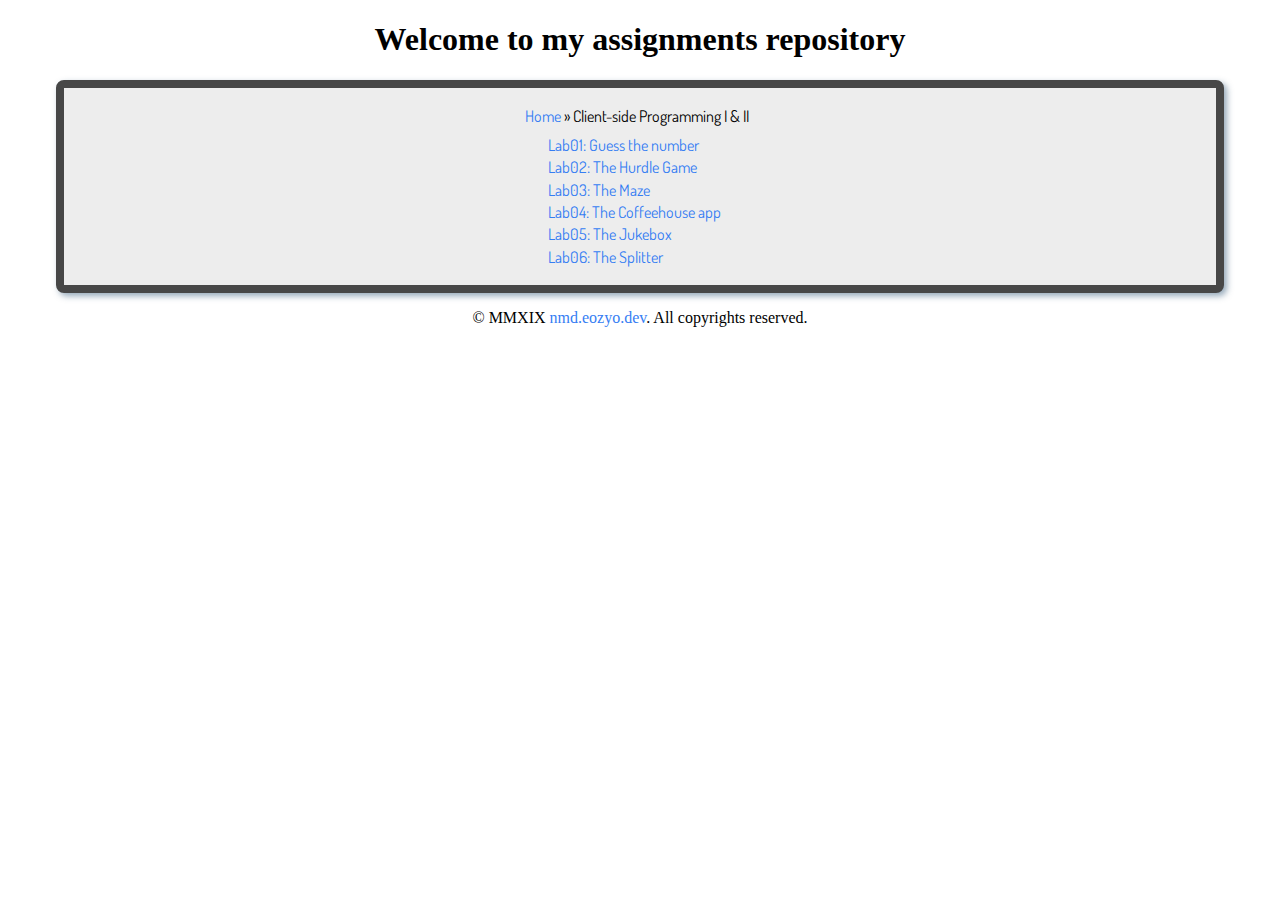
<file: index.html>
<!DOCTYPE html>
<html>
	<head>
		<meta charset="utf-8" />
		<meta name="author" content="orem18kz[@]student,ju,se" />
		<title>Client-side Programming</title>
		<link href="https://fonts.googleapis.com/css?family=Dosis:400,800%7CGentium+Basic:400,700%7CMuli:600" rel="stylesheet" />
		<link rel="stylesheet" href="css/style.css" />
		<!-- Global site tag (gtag.js) - Google Analytics -->
    		<script async src="https://www.googletagmanager.com/gtag/js?id=UA-135408125-1"></script>
    		<script>
        		window.dataLayer = window.dataLayer || [];
        		function gtag(){dataLayer.push(arguments);}
        		gtag('js', new Date());
          		gtag('config', 'UA-135408125-1');
    		</script>
	</head>
	<body>
		<header>
			<h1>Welcome to my assignments repository</h1>
		</header>
		<main id="sandbox">
			<p><a href="../">Home</a> » Client-side Programming I & II
			<ul id="tree">
				<li><a href="a01/">Lab01: Guess the number</a></li>
				<li><a href="a02/">Lab02: The Hurdle Game</a></li>
				<li><a href="a03/">Lab03: The Maze</a></li>
				<li><a href="a04/">Lab04: The Coffeehouse app</a></li>
				<li><a href="a05/">Lab05: The Jukebox</a></li>
				<li><a href="a06/">Lab06: The Splitter</a></li>
			</ul>
		</main>
		<footer>
			<p>© MMXIX <a href="https://nmd.eozyo.dev">nmd.eozyo.dev</a>. All copyrights reserved.</p>
			<!-- github -->
		</footer>
	</body>
</html>
</file>
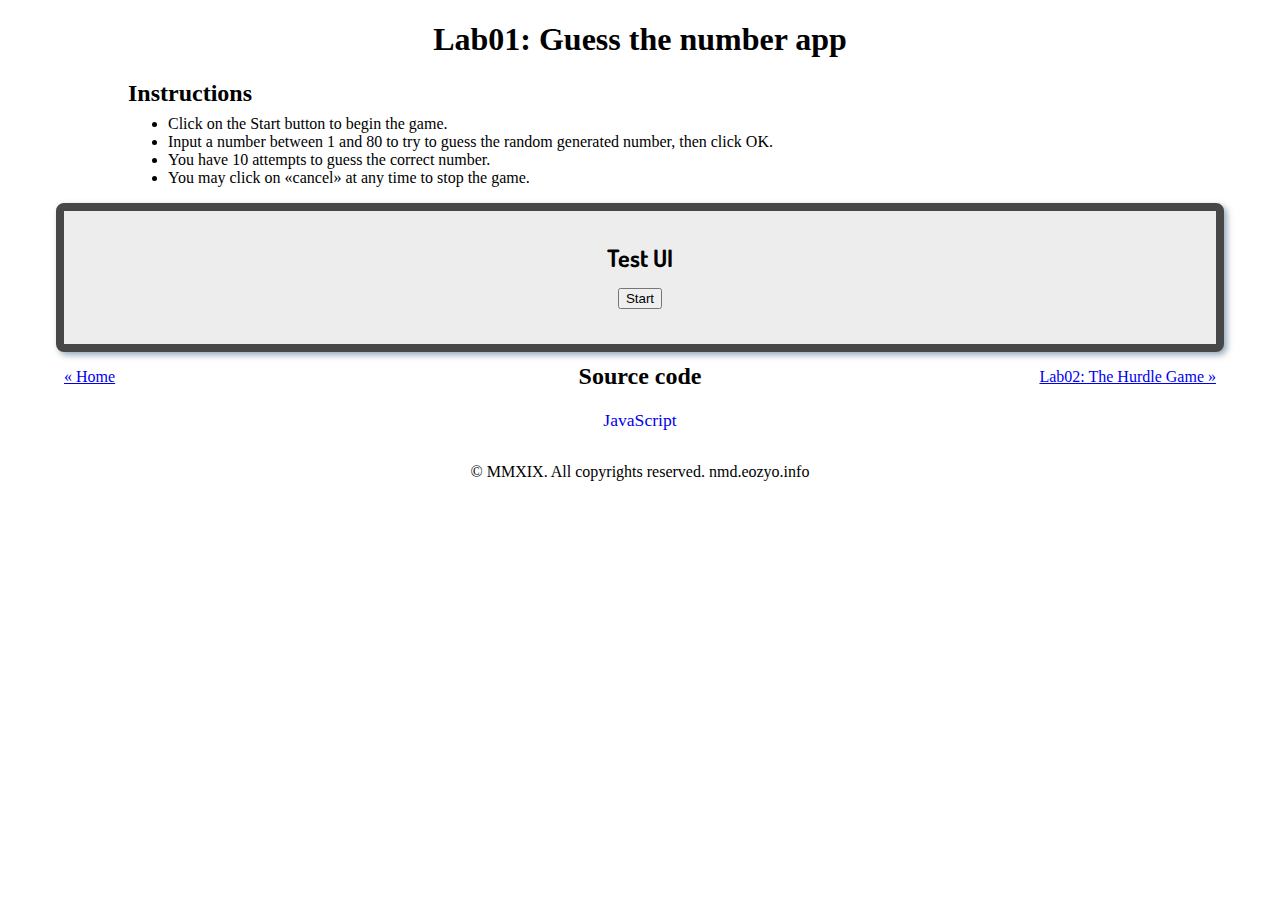
<file: a01/index.html>
<!DOCTYPE html>
<html lang="en-US">
	<head>
		<meta charset="utf-8" />
		<meta name="author" content="orem18kz[@]student,ju,se" />
		<title>Client-side Programming: Assignment 01.</title>
		<link href="https://fonts.googleapis.com/css?family=Dosis:400,800%7CGentium+Basic:400,700%7CMuli:600" rel="stylesheet" />
		<link href="../css/common-style.css" rel="stylesheet"/>
		<link href="css/style.css" rel="stylesheet" />
		<script src="https://ajax.googleapis.com/ajax/libs/jquery/3.3.1/jquery.min.js"></script>
		<script src="scripts/scripts.js"></script>
	</head>
	<body>
		<header>
			<h1>Lab01: Guess the number app</h1>
			<section>
				<h2>Instructions</h2>
				<ul>
					<li>Click on the Start button to begin the game.</li>
					<li>Input a number between 1 and 80 to try to guess the random generated number, then click OK.</li>
					<li>You have 10 attempts to guess the correct number.</li>
					<li>You may click on &laquo;cancel&raquo; at any time to stop the game.</li>
				</ul>
			</section>
		</header>
		<main id="playground">
			<h2>Test UI</h2>
			<button id="start">Start</button>
			<ul id="record"></ul>
			<div id="average">Average<span></span></div>
		</main>
		<div id="pagination">
			<p class="left"><a href="../">« Home</a></p>
			<p class="right"><a href="../a02/">Lab02: The Hurdle Game »</a></p>
		</div>
		<aside>
			<h2>Source code</h2>
			<p><a href="#js">JavaScript</a></p>
			<div id="sc-js" class="sourceCode">
				<iframe src="https://pastebin.com/embed_iframe/EQP6p0vV"></iframe>
			</div>
		</aside>
		<footer>
			<p>© MMXIX. All copyrights reserved. nmd.eozyo.info</p>
		</footer>
	</body>
</html>
</file>
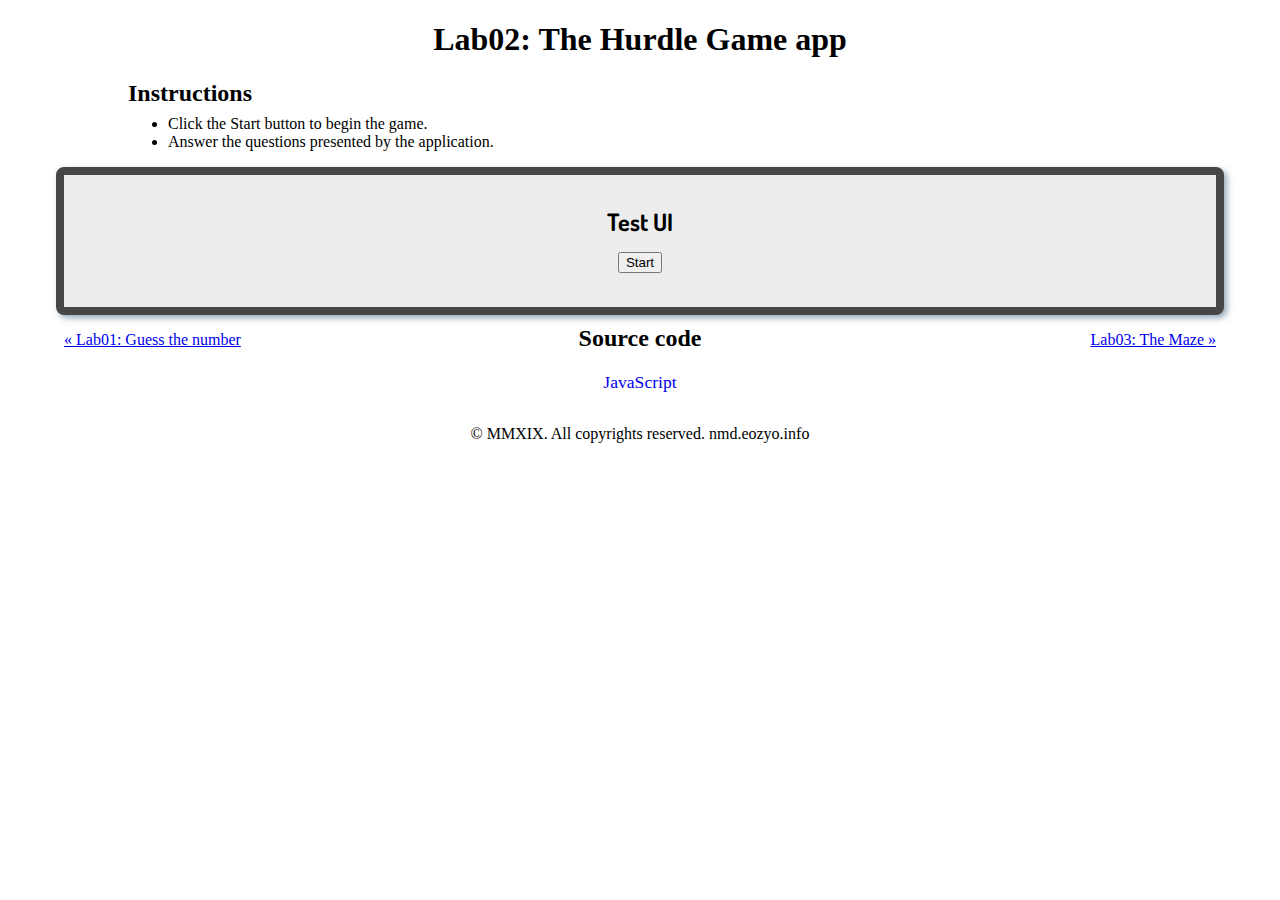
<file: a02/index.html>
<!DOCTYPE html>
<html>
	<head>
		<meta charset="utf-8" />
		<meta name="author" content="orem18kz[@]student,ju,se" />
		<title>Client-side Programming: Assignment 02.</title>
		<link href="https://fonts.googleapis.com/css?family=Dosis:400,800%7CGentium+Basic:400,700%7CMuli:600" rel="stylesheet" />
		<link href="../css/common-style.css" rel="stylesheet"/>
		<link href="css/style.css" rel="stylesheet" />
		<script src="https://ajax.googleapis.com/ajax/libs/jquery/3.3.1/jquery.min.js"></script>
		<script src="scripts/scripts.js"></script>
	</head>
	<body>
		<header>
			<h1>Lab02: The Hurdle Game app</h1>
			<section>
				<h2>Instructions</h2>
				<ul>
					<li>Click the Start button to begin the game.</li>
					<li>Answer the questions presented by the application.</li>
				</ul>
			</section>
		</header>
		<main id="playground">
			<h2>Test UI</h2>
			<button id="start">Start</button>
			<ul id="record"></ul>
			<div id="average"><span></span></div>
		</main>
		<div id="pagination">
			<p class="left"><a href="../a01/">« Lab01: Guess the number</a></p>
			<p class="right"><a href="../a03/">Lab03: The Maze »</a></p>
		</div>
		<aside>
			<h2>Source code</h2>
			<p><a href="#js">JavaScript</a></p>
			<div id="sc-js" class="sourceCode">
				<iframe src="https://pastebin.com/embed_iframe/qkUzLasE"></iframe>
			</div>
		</aside>
		<footer>
			<p>© MMXIX. All copyrights reserved. nmd.eozyo.info</p>
		</footer>
	</body>
</html>
</file>
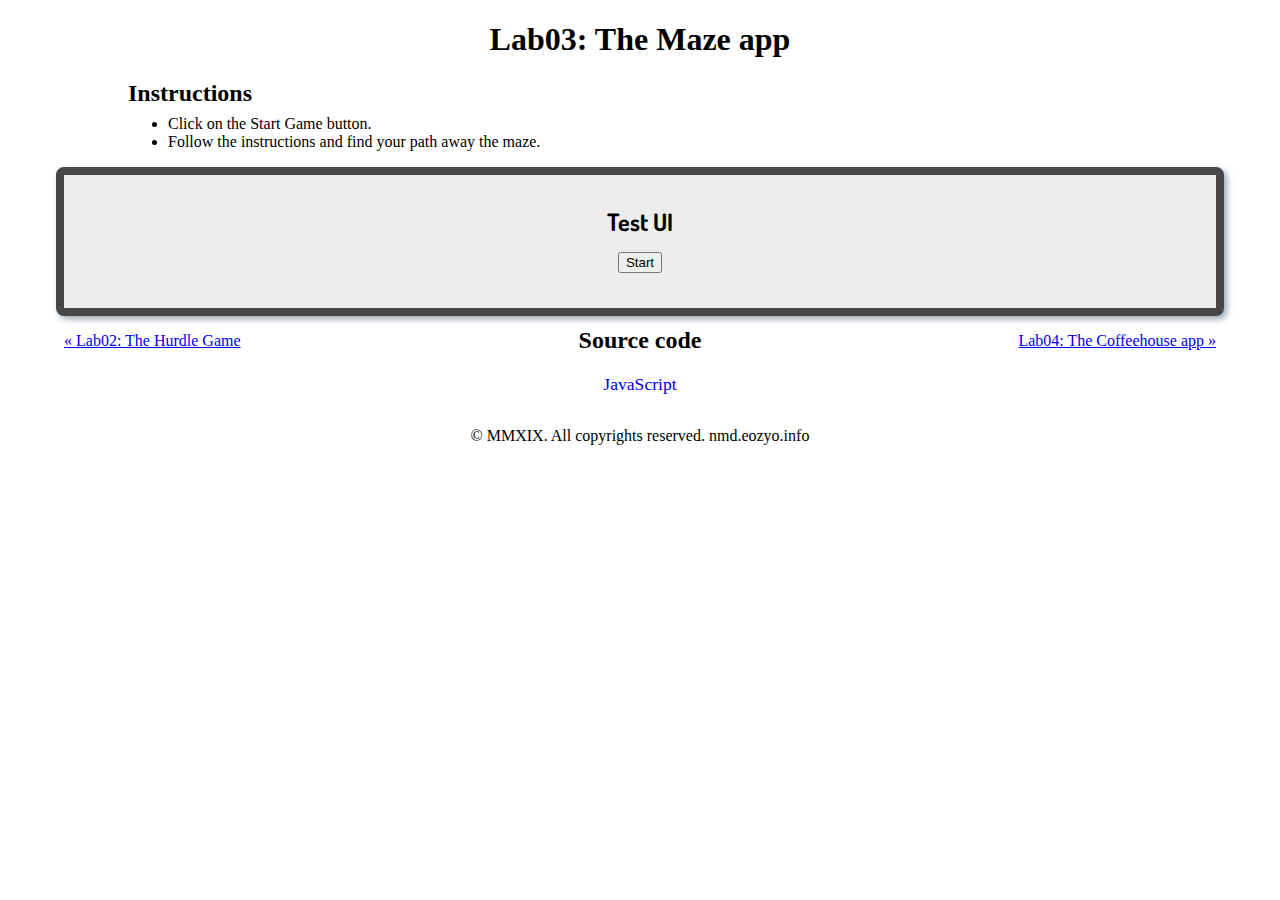
<file: a03/index.html>
<!DOCTYPE html>
<html>
	<head>
		<meta charset="utf-8" />
		<meta name="author" content="orem18kz[@]student,ju,se" />
		<title>Client-side Programming: Assignment 03.</title>
		<link href="https://fonts.googleapis.com/css?family=Dosis:400,800%7CGentium+Basic:400,700%7CMuli:600" rel="stylesheet" />
		<link href="../css/common-style.css" rel="stylesheet"/>
		<link href="css/style.css" rel="stylesheet" />
		<script src="https://ajax.googleapis.com/ajax/libs/jquery/3.3.1/jquery.min.js"></script>
		<script type="text/javascript" src="scripts/scripts.js"></script>
	</head>
	<body>
		<header>
			<h1>Lab03: The Maze app</h1>
			<section>
				<h2>Instructions</h2>
				<ul>
					<li>Click on the Start Game button.</li>
					<li>Follow the instructions and find your path away the maze.</li>
				</ul>
			</section>
		</header>
		<main id="playground">
			<h2>Test UI</h2>
			<button id="start">Start</button>
			<ul id="record"></ul>
		</main>
		<div id="pagination">
			<p class="left"><a href="../a02/">« Lab02: The Hurdle Game</a></p>
			<p class="right"><a href="../a04/">Lab04: The Coffeehouse app »</a></p>
		</div>
		<aside>
			<h2>Source code</h2>
			<p><a href="#js">JavaScript</a></p>
			<div id="sc-js" class="sourceCode">
				<iframe src="https://pastebin.com/embed_iframe/6ZFsedGa"></iframe>
			</div>
		</aside>
		<footer>
			<p>© MMXIX. All copyrights reserved. nmd.eozyo.info</p>
		</footer>
	</body>
</html>
</file>
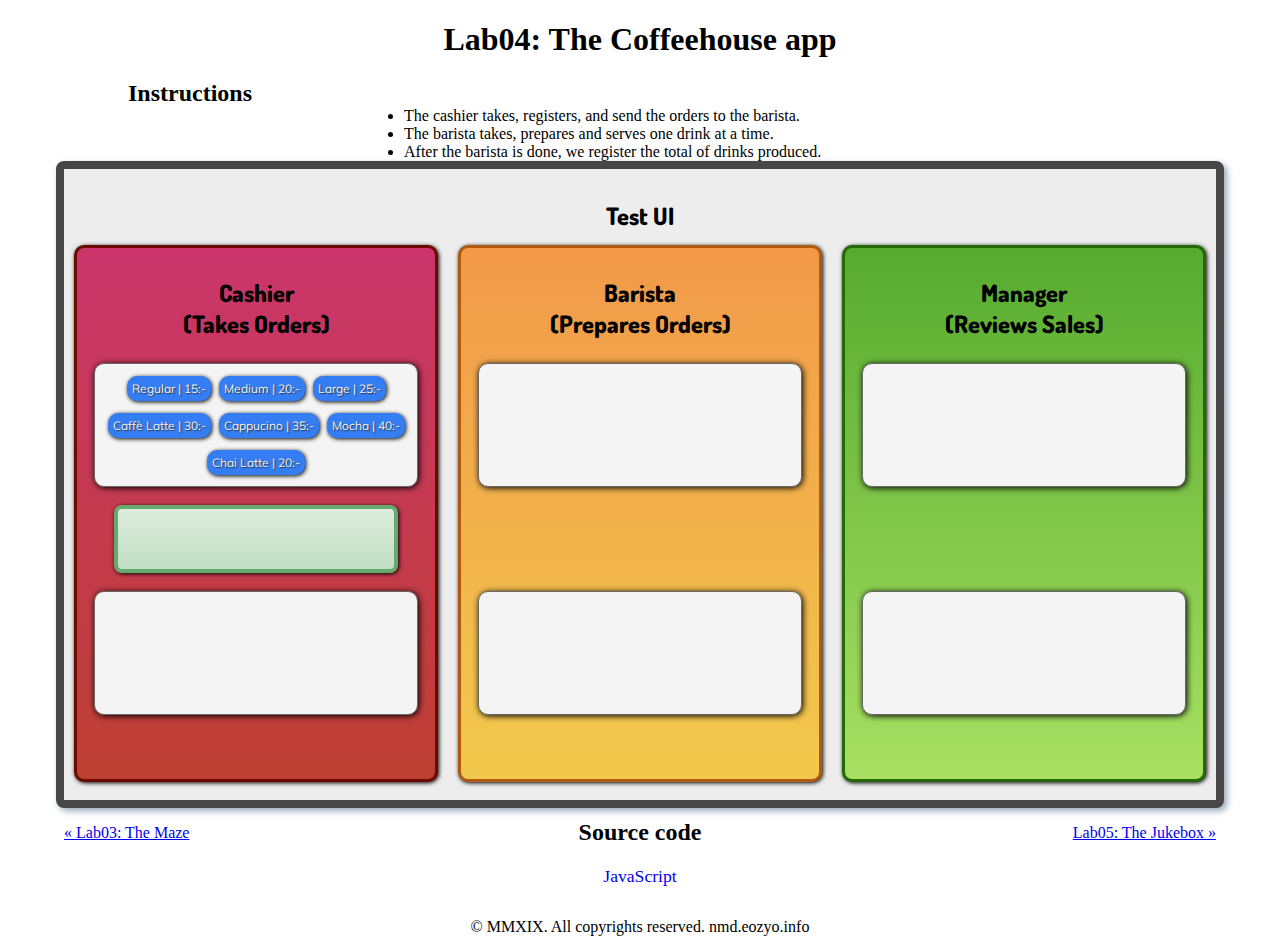
<file: a04/index.html>
<!DOCTYPE html>
<html lang="en-US">
	<head>
		<meta charset="utf-8" />
		<meta name="author" content="orem18kz[@]student,ju,se" />
		<title>Client-side Programming: Assignment 04.</title>
		<link href="https://fonts.googleapis.com/css?family=Dosis:400,800%7CGentium+Basic:400,700%7CMuli:600" rel="stylesheet" />
		<link href="../css/common-style.css" rel="stylesheet"/>
		<link href="style.css" rel="stylesheet" />
		<script src="https://ajax.googleapis.com/ajax/libs/jquery/3.3.1/jquery.min.js"></script>
		<script src="scripts.js"></script>
	</head>
	<body>
		<header>
			<h1>Lab04: The Coffeehouse app</h1>
			<section>
				<h2>Instructions</h2>
				<ul>
					<li>The cashier takes, registers, and send the orders to the barista.</li>
					<li>The barista takes, prepares and serves one drink at a time.</li>
					<li>After the barista is done, we register the total of drinks produced.</li>
				</ul>
			</section>
		</header>
		<main id="playground">
			<h2>Test UI</h2>
			<div id="sandbox">
				<section id="orders">
					<h3>Cashier<br />(takes orders)</h3>
					<ul></ul>
					<p></p>
					<ul></ul>
					<p><button disabled="disabled">Take Order</button></p>
				</section>
				<section id="wip">
					<h3>Barista<br/>(prepares orders)</h3>
					<ul></ul>
					<p></p>
					<ul></ul>
					<p><button disabled="disabled">Prepare beverage</button></p>
				</section>
				<section id="served">
					<h3>Manager<br/>(reviews sales)</h3>
					<ul>
						<li id="sales"></li>
					</ul>
					<p></p>
					<ul id="finished"></ul>
				</section>
			</div>
		</main>
		<div id="pagination">
			<p class="left"><a href="../a03/">« Lab03: The Maze</a></p>
			<p class="right"><a href="../a05/">Lab05: The Jukebox »</a></p>
		</div>
		<aside>
			<h2>Source code</h2>
			<p><a href="#js">JavaScript</a></p>
			<div id="sc-js" class="sourceCode">
				<iframe src="https://pastebin.com/embed_iframe/tBwquthb"></iframe>
			</div>
		</aside>
		<footer>
			<p>© MMXIX. All copyrights reserved. nmd.eozyo.info</p>
		</footer>
	</body>
</html>
</file>
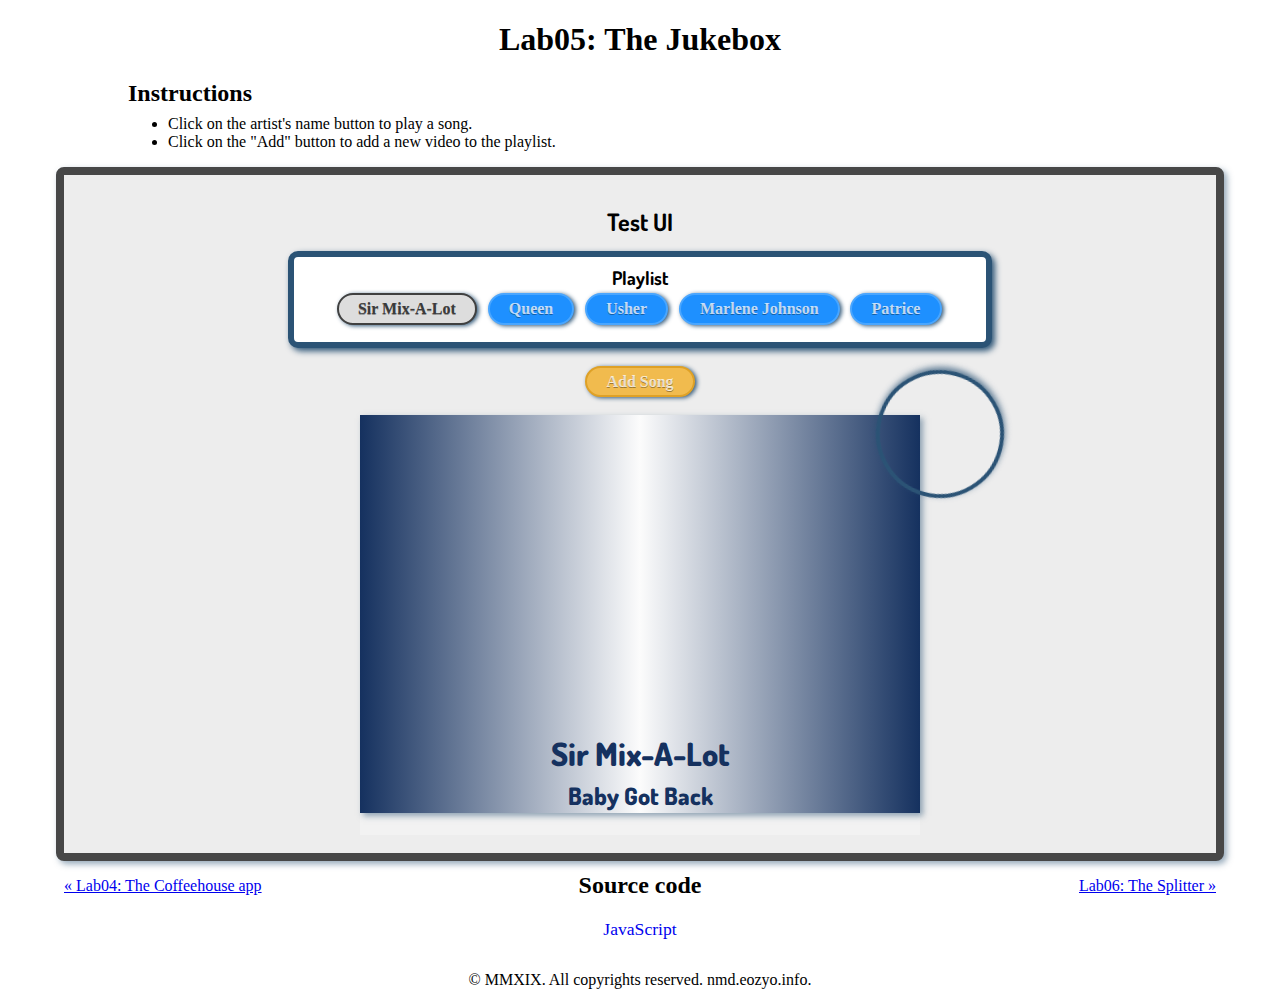
<file: a05/index.html>
<!DOCTYPE html>
<html lang="en-US">
	<head>
		<meta charset="utf-8" />
		<meta name="author" content="orem18kz[@]student,ju,se" />
		<title>Client-side Programming: Assignment 05.</title>
		<link href="https://fonts.googleapis.com/css?family=Dosis:400,800%7CGentium+Basic:400,700%7CMuli:600" rel="stylesheet" />
		<link href="../css/common-style.css" rel="stylesheet"/>
		<link href="style.css" rel="stylesheet" />
		<script src="https://ajax.googleapis.com/ajax/libs/jquery/3.3.1/jquery.min.js"></script>
		<script src="scripts.js"></script>
	</head>
	<body>
		<header>
			<h1>Lab05: The Jukebox</h1>
			<section>
				<h2>Instructions</h2>
				<ul>
					<li>Click on the artist's name button to play a song.</li>
					<li>Click on the "Add" button to add a new video to the playlist.</li>
				</ul>
			</section>
		</header>
		<main id="playground">
			<h2>Test UI</h2>
			<section id="controls"></section>
			<div id="wrapper">
				<div id="video"></div>
				<div id="performer"></div>
			</div>
		</main>
		<div id="pagination">
			<p class="left"><a href="../a04/">« Lab04: The Coffeehouse app</a></p>
			<p class="right"><a href="../a06/">Lab06: The Splitter »</a></p>
		</div>
		<aside>
			<h2>Source code</h2>
			<p><a href="#js">JavaScript</a></p>
			<div id="sc-js" class="sourceCode">
				<iframe src="https://pastebin.com/embed_iframe/8TZajGbR"></iframe>
			</div>
		</aside>
		<footer>
			<p>© MMXIX. All copyrights reserved. nmd.eozyo.info. </p>
		</footer>
	</body>
</html>
</file>
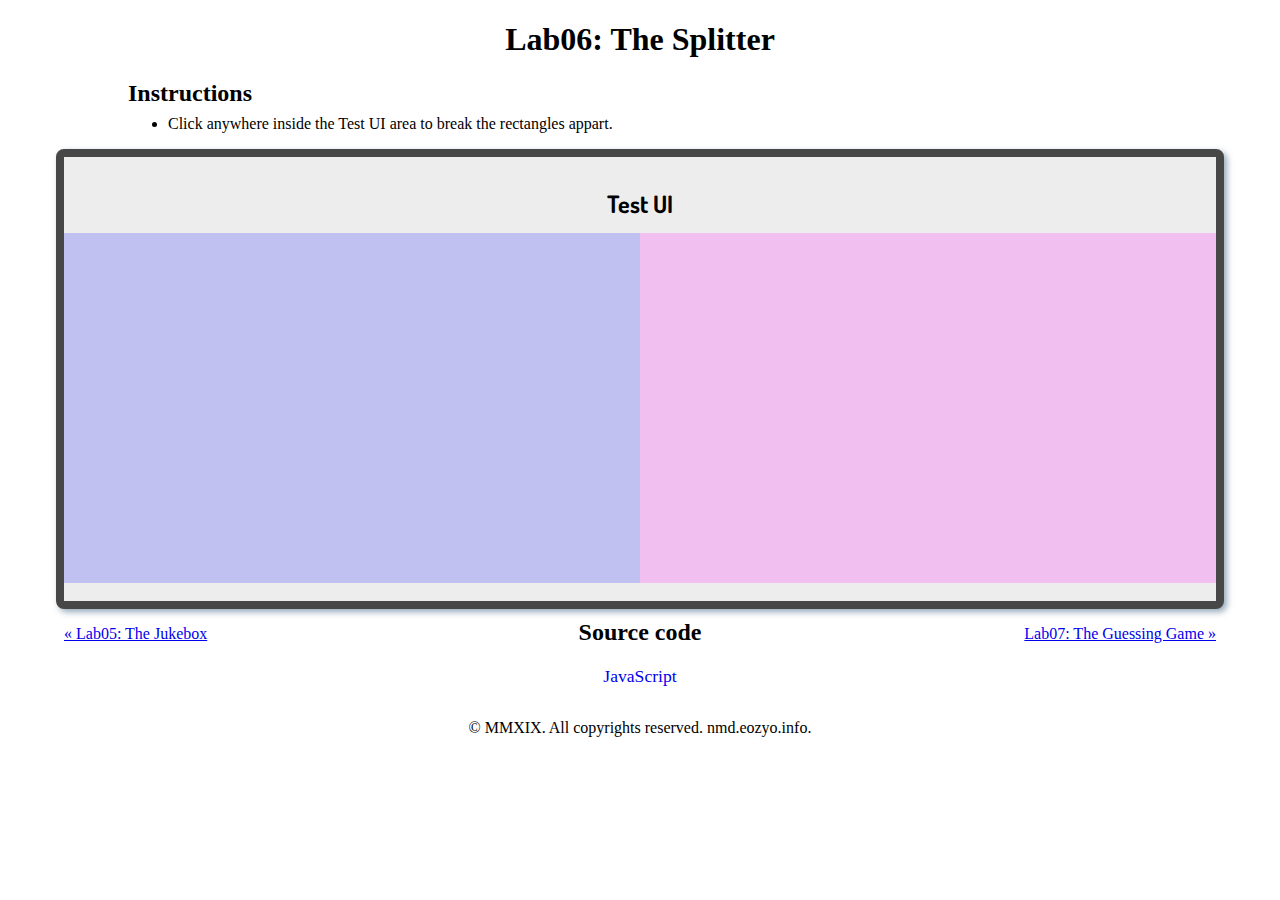
<file: a06/index.html>
<!DOCTYPE html>
<html lang="en-US">
	<head>
		<meta charset="utf-8" />
		<meta name="author" content="orem18kz[@]student,ju,se" />
		<title>Client-side Programming: Assignment 06.</title>
		<link href="https://fonts.googleapis.com/css?family=Dosis:400,800%7CGentium+Basic:400,700%7CMuli:600" rel="stylesheet" />
		<link href="../css/common-style.css" rel="stylesheet"/>
		<link href="css/style.css" rel="stylesheet" />
		<script src="scripts/omerxa.js"></script>
		<script src="https://ajax.googleapis.com/ajax/libs/jquery/3.3.1/jquery.min.js"></script>
		<script src="scripts/scripts.js"></script>
	</head>
	<body>
		<header>
			<h1>Lab06: The Splitter</h1>
			<section>
				<h2>Instructions</h2>
				<ul>
					<li>Click anywhere inside the Test UI area to break the rectangles appart.</li>
				</ul>
			</section>
		</header>
		<main id="playground">
			<h2>Test UI</h2>
			<div id="sandbox" class="h">
				<div class="v" style="background-color:rgb(192,192,241)"></div>
				<div class="v" style="background-color:rgb(241,192,241)"></div>
			</div>
		</main>
		<div id="pagination">
			<p class="left"><a href="../a05/">« Lab05: The Jukebox</a></p>
			<p class="right"><a href="../a07/">Lab07: The Guessing Game »</a></p>
		</div>
		<aside>
			<h2>Source code</h2>
			<p><a href="#js">JavaScript</a></p>
			<div id="sc-js" class="sourceCode">
				<iframe src="https://pastebin.com/embed_iframe/nxaCjKBk"></iframe>
			</div>
		</aside>
		<footer>
			<p>© MMXIX. All copyrights reserved. nmd.eozyo.info. </p>
		</footer>
		<script src="scripts/omerxa.js"></script>
	</body>
</html>
</file>
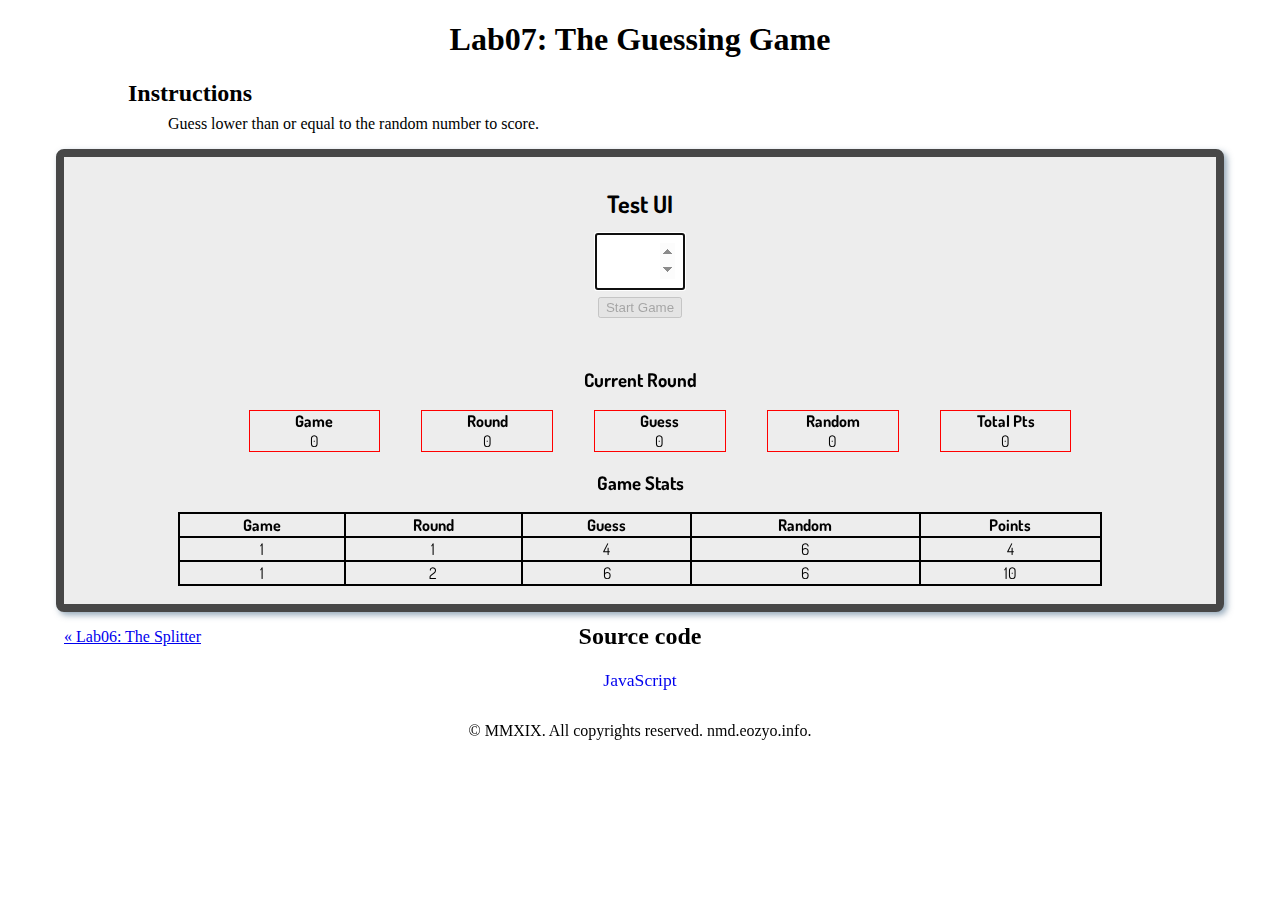
<file: game/index.html>
<!DOCTYPE html>
<html lang="en-US" dir="ltr">
	<head>
		<meta charset="utf-8" />
		<meta name="author" content="orem18kz[@]student,ju,se" />
		<title>Client-side Programming: Assignment 07.</title>
		<link href="https://fonts.googleapis.com/css?family=Dosis:400,800%7CGentium+Basic:400,700%7CMuli:600" rel="stylesheet" />
		<link href="../css/common-style.css" rel="stylesheet"/>
		<link href="css/style.css" rel="stylesheet" />
		<script src="https://ajax.googleapis.com/ajax/libs/jquery/3.3.1/jquery.min.js"></script>
		<script src="scripts/scripts.js"></script>
	</head>
	<body>
		<header>
			<h1>Lab07: The Guessing Game</h1>
			<section>
				<h2>Instructions</h2>
				<ul>
					<li>Guess lower than or equal to the random number to score.</li>
				</ul>
			</section>
		</header>
		<main id="playground">
			<h2>Test UI</h2>
			<div id="sandbox">
				<input id="inputTag" type="number" autofocus="autofocus" />
				<br />
				<button id="omni" class="launch" disabled="disabled">start game</button>
				<ul id="display">
					<li></li>
					<li></li>
					<li></li>
					<li></li>
					<li></li>
					<li></li>
					<li></li>
					<li></li>
					<li></li>
					<li></li>
				</ul>
				<section id="board">
					<h3>Current Round</h3>
					<ul>
						<li>game<span id="gameBoard">0</span></li>
						<li>round<span id="roundBoard">0</span></li>
						<li>guess<span id="guessBoard">0</span></li>
						<li>random<span id="randomBoard">0</span></li>
						<li>total pts<span id="totalPtsBoard">0</span></li>
					</ul>
				</section>
				<section id="stats">
					<h3>Game Stats</h3>
					<table id="scores">
						<thead>
							<tr>
								<th>game</th>
								<th>round</th>
								<th>guess</th>
								<th>random</th>
								<th>points</th>
							</tr>
						</thead>
						<tbody>
							<tr>
								<td>1</td>
								<td>1</td>
								<td>4</td>
								<td>6</td>
								<td>4</td>
							</tr>
							<tr>
								<td>1</td>
								<td>2</td>
								<td>6</td>
								<td>6</td>
								<td>10</td>
							</tr>
						</tbody>
					</table>
				</section>
				<div id="random"></div>
			</div>
		</main>
		<div id="pagination">
			<p class="left"><a href="../a06/">« Lab06: The Splitter</a></p>
			<p class="right"></p>
		</div>
		<aside>
			<h2>Source code</h2>
			<p><a href="#js">JavaScript</a></p>
			<div id="sc-js" class="sourceCode">
			<!--	<iframe src="https://pastebin.com/embed_iframe/Kfhg7m44"></iframe>-->
			</div>
		</aside>
		<footer>
			<p>© MMXIX. All copyrights reserved. nmd.eozyo.info. </p>
		</footer>
	</body>
</html>
</file>
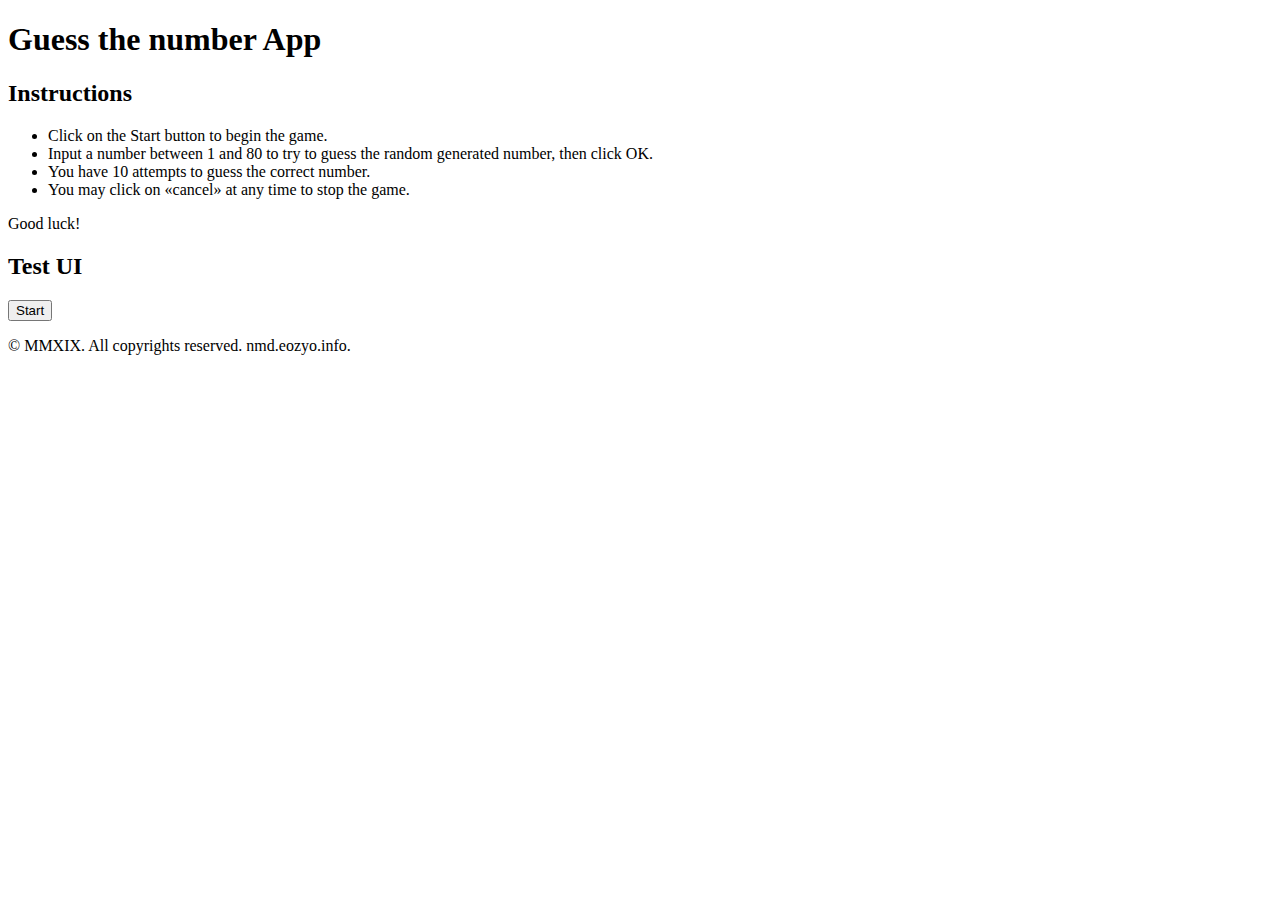
<file: a01/index_2.html>
<!DOCTYPE html>
<html lang="en-US">
	<head>
		<meta charset="utf-8" />
		<meta name="author" content="orem18kz[@]student,ju,se" />
		<title>Client-side Programming: Assignment 01. </title>
		<link href="https://fonts.googleapis.com/css?family=Dosis:400,800%7CGentium+Basic:400,700%7CMuli:600" rel="stylesheet" />
		<link rel="stylesheet" href="css/style.css" />
		<script type="text/javascript" src="scripts/script.js"></script>
	</head>
	<body>
		<header>
			<h1>Guess the number App</h1>
			<section>
				<h2>Instructions</h2>
				<ul>
					<li>Click on the Start button to begin the game.</li>
					<li>Input a number between 1 and 80 to try to guess the random generated number, then click OK.</li>
					<li>You have 10 attempts to guess the correct number.</li>
					<li>You may click on &laquo;cancel&raquo; at any time to stop the game.</li>
				</ul>
				<p>Good luck!</p>
			</section>
		</header>
		<main id="sandbox">
			<h2>Test UI</h2>
			<button id="start">Start</button>
			<ul id="records"></ul>
			<div id="average">Average<span></span></div>
		</main>
		<footer>
			<p>© MMXIX. All copyrights reserved. nmd.eozyo.info. </p>
		</footer>
	</body>
</html>
</file>
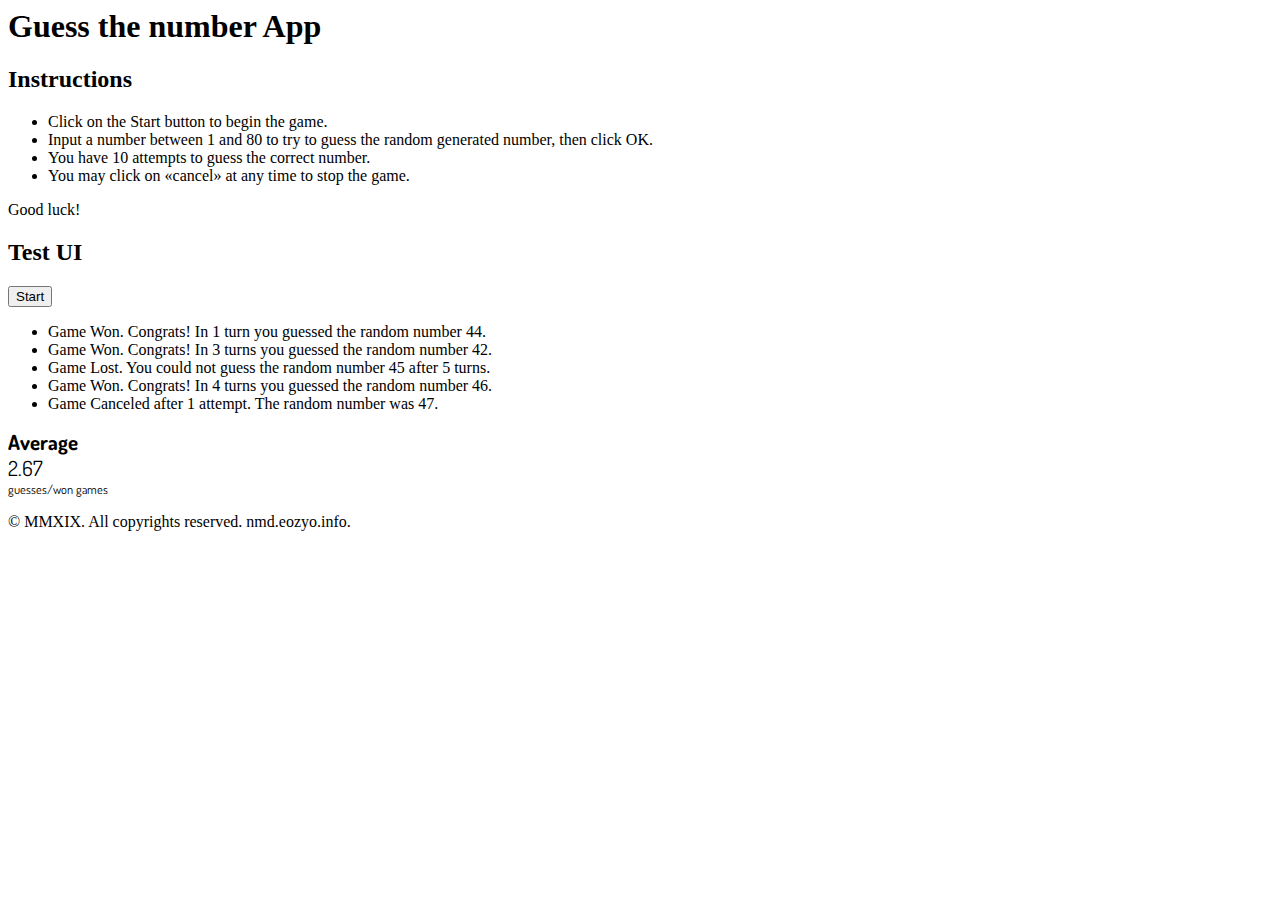
<file: a01/index_3.html>
<html lang="en-US"><head>
		<meta charset="utf-8">
		<meta name="author" content="orem18kz[@]student,ju,se">
		<title>Client-side Programming: Assignment 01. </title>
		<link href="https://fonts.googleapis.com/css?family=Dosis:400,800%7CGentium+Basic:400,700%7CMuli:600" rel="stylesheet">
		<link rel="stylesheet" href="css/style.css">
		<script type="text/javascript" src="scripts/script.js"></script>
	</head>
	<body>
		<header>
			<h1>Guess the number App</h1>
			<section>
				<h2>Instructions</h2>
				<ul>
					<li>Click on the Start button to begin the game.</li>
					<li>Input a number between 1 and 80 to try to guess the random generated number, then click OK.</li>
					<li>You have 10 attempts to guess the correct number.</li>
					<li>You may click on «cancel» at any time to stop the game.</li>
				</ul>
				<p>Good luck!</p>
			</section>
		</header>
		<main id="sandbox">
			<h2>Test UI</h2>
			<button id="start">Start</button>
			<ul id="records">
				<li id="game-0" class="game-won" data-attempts="1" data-random="44" data-guess="44">Game Won. Congrats! In 1 turn you guessed the random number 44.</li>
				<li id="game-1" class="game-won" data-attempts="3" data-random="42" data-guess="42">Game Won. Congrats! In 3 turns you guessed the random number 42.</li>
				<li id="game-2" class="game-lost" data-attempts="5" data-random="45" data-guess="5">Game Lost. You could not guess the random number 45 after 5 turns.</li>
				<li id="game-3" class="game-won" data-attempts="4" data-random="46" data-guess="46">Game Won. Congrats! In 4 turns you guessed the random number 46.</li>
				<li id="game-4" class="game-canceled" data-attempts="1" data-random="47" data-guess="x">Game Canceled after 1 attempt. The random number was 47.</li>
			</ul>
			<div id="average" style="display: block;">Average<span>2.67</span></div>
		</main>
		<footer>
			<p>© MMXIX. All copyrights reserved. nmd.eozyo.info. </p>
		</footer>
	
</body></html>
</file>
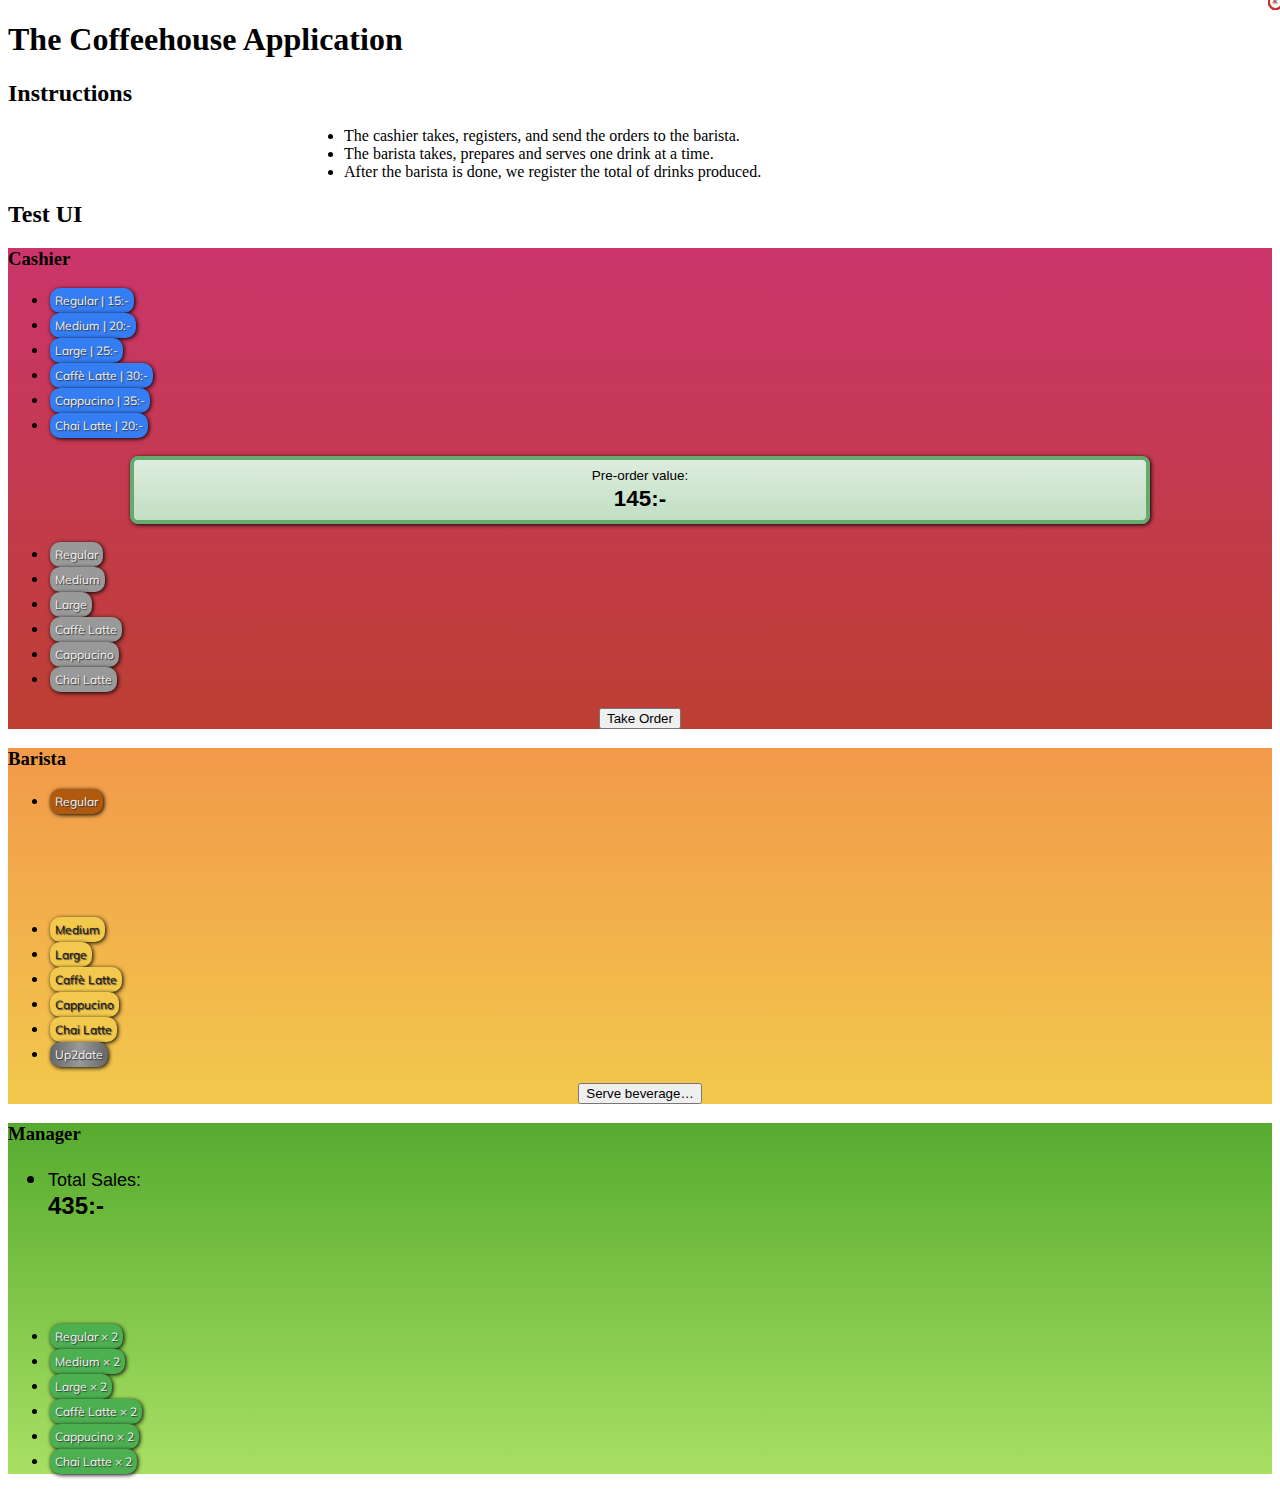
<file: a04/start.html>
<!DOCTYPE html>
<html lang="en-US">
	<head>
		<meta charset="utf-8">
		<meta name="author" content="orem18kz[@]student,ju,se">
		<title>Client-side Programming: Assignment 04.</title>
		<link href="https://fonts.googleapis.com/css?family=Dosis:400,800|Gentium+Basic:400,700|Muli:600" rel="stylesheet" />
		<link href="style.css" rel="stylesheet">
		<!--<script src="scripts.js"></script>
		<script src="scripts01.js"></script>-->
	</head>
	<body>
		<header>
			<h1>The Coffeehouse Application</h1>
			<section>
				<h2>Instructions</h2>
				<ul>
					<li>The cashier takes, registers, and send the orders to the barista.</li>
					<li>The barista takes, prepares and serves one drink at a time.</li>
					<li>After the barista is done, we register the total of drinks produced.</li>
				</ul>
			</section>
		</header>
		<main>
			<h2>Test UI</h2>
			<div>
				<section id="orders">
					<h3>Cashier</h3>
					<ul>
						<li><span id="product-0" class="tag product-0" data-name="regular" data-price="15">regular | 15:-</span></li>
						<li><span id="product-1" class="tag product-1" data-name="medium" data-price="20">medium | 20:-</span></li>
						<li><span id="product-2" class="tag product-2" data-name="large" data-price="25">large | 25:-</span></li>
						<li><span id="product-3" class="tag product-3" data-name="caffè latte" data-price="30">caffè latte | 30:-</span></li>
						<li><span id="product-4" class="tag product-4" data-name="cappucino" data-price="35">cappucino | 35:-</span></li>
						<li><span id="product-5" class="tag product-5" data-name="chai latte" data-price="20">chai latte | 20:-</span></li>
					</ul>
					<p><span>145</span></p>
					<ul>
						<li><span class="tag product-0" data-name="regular" data-price="15">regular <span class="remove-tag">x</span></span></li>
						<li><span class="tag product-1" data-name="medium" data-price="20">medium <span class="remove-tag">x</span></span></li>
						<li><span class="tag product-2" data-name="large" data-price="25">large <span class="remove-tag">x</span></span></li>
						<li><span class="tag product-3" data-name="caffè latte" data-price="30">caffè latte <span class="remove-tag">x</span></span></li>
						<li><span class="tag product-4" data-name="cappucino" data-price="35">cappucino <span class="remove-tag">x</span></span></li>
						<li><span class="tag product-5" data-name="chai latte" data-price="20">chai latte <span class="remove-tag">x</span></span></li>
					</ul>
					<p><button>Take Order</button></p>
				</section>
				<section id="wip">
					<h3>Barista</h3>
					<ul>
						<li><span class="tag product-0" data-name="regular" data-price="15">regular</span></li>
					</ul>
					<p></p>
					<ul>
						<li><span class="tag product-1" data-name="medium" data-price="20">medium</span></li>
						<li><span class="tag product-2" data-name="large" data-price="25">large</span></li>
						<li><span class="tag product-3" data-name="caffè latte" data-price="30">caffè latte</span></li>
						<li><span class="tag product-4" data-name="cappucino" data-price="35">cappucino</span></li>
						<li><span class="tag product-5" data-name="chai latte" data-price="20">chai latte</span></li>
						<li id="tempLI"><span class="tag">Up2date</li>
					</ul>
					<p><button>Serve beverage…</button></p>
				</section>
				<section id="served">
					<h3>Manager</h3>
					<ul>
						<li id="sales">435</li>
					</ul>
					<p></p>
					<ul id="finished">
						<li><span class="tag product-0" data-name="regular" data-price="15" data-count="2" title="2">regular</span></li>
						<li><span class="tag product-1" data-name="medium" data-price="20" data-count="2" title="2">medium</span></li>
						<li><span class="tag product-2" data-name="large" data-price="25" data-count="2" title="2">large</span></li>
						<li><span class="tag product-3" data-name="caffè latte" data-price="30" data-count="2" title="2">caffè latte</span></li>
						<li><span class="tag product-4" data-name="cappucino" data-price="35" data-count="2" title="2">cappucino</span></li>
						<li><span class="tag product-5" data-name="chai latte" data-price="20" data-count="2" title="2">chai latte</span></li>
					</ul>
				</section>
			</div>
		</main>
		<footer>
			<p></p>
		</footer>
	
</body></html>
</file>
<file: css/style.css>
/****************
** General CSS **
****************/
body { font-family: 'Gentium Basic', serif; font-size: 100%; margin: 0 auto; }
a:link { color: #357df3; text-decoration: none; border-bottom: 3px solid transparent; }
a:visited { color: #AF5A0E; }
a:hover { border-bottom: 3px solid #357df3; }
a:active {}
/***********
** header **
***********/
header { width: 80%; margin: 0 auto; }
	header h1 { text-align: center; }
	header h2 { margin-bottom: 0; }
	header ul { width: 65%; margin-top: 0.5em; }
/************
** Sandbox **
************/
#sandbox {
	width: 90%;
	min-width: 600px;
	background-color: #EDEDED;
	font-family: 'Dosis', sans-serif;
	text-align: left;
	margin: 0 auto;
	padding: 1.12em 0;
	border: 8px solid #474747;
	box-shadow: 3px 3px 6px rgba(43, 83, 117,.5);
	border-radius: 8px;
}
	#sandbox p:first-of-type,#tree {  width: 30%; margin: 0 auto 0 40%; }
/************
** folders **
************/
#tree { padding: 0 0 0 2%; list-style-type: none; }
#tree li { margin-top: 0.56em; }
	#tree li + li { margin-top: 0.15em; }
/***********
** footer **
***********/
footer p { text-align: center; }
</file>
<file: css/common-style.css>
/**
*
*  title	: Common Styles for pages on the Client-side Programming I && II directory
*  author	: orem18kz
*  email	: orem18kz[@]student,ju,se
*
*/
/****************
** General CSS **
****************/
body { font-family: 'Gentium Basic', serif; font-size: 100%; margin: 0 auto; }
#playground,#pagination,aside { width: 90%;	margin: 0 auto; }
/***********
** header **
***********/
header { width: 80%; margin: 0 auto; }
  header h1 { text-align: center; }
  header h2 { margin-bottom: 0; }
  header ul { width: 65%; margin-top: 0.5em; }
/***************
** playground **
***************/
#playground { min-width: 600px; font-family: 'Dosis', sans-serif; text-align: center; border: 8px solid #474747; }
  #playground h2 { text-align: center; margin: 0.56em auto; padding: 0; }
#playground,aside div.sourceCode { background-color: #ededed; padding: 1.12em 0; box-shadow: 3px 3px 6px rgba(43, 83, 117,.5); border-radius: 8px; }
/*****************
**  pagination  **
*****************/
#pagination { overflow: hidden; margin-bottom: -4.12em; }
	#pagination .left { float: left; }
	#pagination .right { float: right; }
/**********************
** Source Code holder **
***********************/
aside  { padding: 0.52%;  }
	aside h2 { text-align: center; }
	aside p { max-width: 800px; text-align: center; margin: 0.56em auto; }
		aside p a { font-size: 110%; text-decoration: none; }
	aside div.sourceCode { width: 80%;  display: none; margin: 0 auto; border: 8px solid #CCC; }
		aside div.sourceCode iframe { width: 85%; height: 800px; margin: 0 auto; display: block; }
/***********
** footer **
***********/
footer p { text-align: center; }
</file>
<file: a01/css/style.css>
/**
*
*  title	: JavaScript Lab 01, Client-side Programming I && II
*  author	: orem18kz
*  email	: orem18kz[@]student,ju,se
*
*/
/*******************
** Particular css **
********************
**     #record    **
*******************/
#record {
	width: 65%;
	font-family: 'Muli', sans-serif;
	text-align: left;
	text-shadow: 1px 1px 1px #696969;
	list-style-type: none;
	counter-reset: item;
	margin: 1.12em auto;
	padding: 0;
}
	#record li { counter-increment: item; margin-bottom: 0.25em; padding: 0.2em 0; border-radius: 8px; cursor: default; }
	#record li:before {
		width: 1.2em;
		color: white;
		background: dodgerblue;
		font-family: 'Gentium Basic', serif;
		font-size: 140%;
		font-weight: normal;
		text-align: center;
		margin-right: 10px;
		margin-left: 12px;
		content: counter(item);
		border-radius: 100%;
		vertical-align: top;
		display: inline-block;
	}
	#record li:nth-child(odd) {  }
	#record li[class^="game-"] { font-weight: 600; }
	#record li[class^="game-"]:hover { color: #f2f2f2; }

	#record li.game-won { background-color: rgba(79,175,80,0.25); }
	#record li.game-won:hover { background-color: rgba(79,175,80,1); }
	#record li.game-lost { background-color: rgba(189,63,50,0.25); }
	#record li.game-lost:hover { background-color: rgba(189,63,50,1); }
	#record li.game-canceled { color: #616161; background-color: rgba(43,43,43,0.25); font-style: italic; }
	#record li.game-canceled:before { font-style: normal; }
	#record li.game-canceled:hover { color: #f2f2f2; background-color: rgba(43,43,43,1); }
/************
** Average **
************/
#average { font-family: 'Dosis', sans-serif; font-weight: bold; font-size: 130%; display: none; }
	#average span { font-weight: normal; }
	#average span:before { content:'\A'; white-space:pre; }
	#average span:after   { font-size: 60%; content:'\Aguesses/won games'; white-space:pre; }
</file>
<file: a02/css/style.css>
/**
*
*  title	: JavaScript Lab 02, Client-side Programming I && II
*  author	: orem18kz
*  email	: orem18kz[@]student,ju,se
*
*/
/*******************
** Particular CSS **
*******************/
</file>
<file: a03/css/style.css>
/**
*
*  title	: JavaScript Lab 03, Client-side Programming I && II
*  author	: orem18kz
*  email	: orem18kz[@]student,ju,se
*
*/
/*******************
** Particular css **
********************
**     #record    **
*******************/
/***********
** Record **
************/
#record {
	width: 65%;
	font-family: 'Muli', sans-serif;
	text-align: left;
	text-shadow: 1px 1px 1px #696969;
	list-style-type: none;
	counter-reset: item;
	margin: 1.12em auto;
	padding: 0;
}
	#record li { counter-increment: item; margin-bottom: 0.25em; padding: 0.2em 0; border-radius: 8px; cursor: default; }
	#record li:before {
		width: 1.2em;
		color: white;
		background: dodgerblue;
		font-family: 'Gentium Basic', serif;
		font-size: 140%;
		font-weight: normal;
		text-align: center;
		margin-right: 10px;
		margin-left: 12px;
		content: counter(item);
		border-radius: 100%;
		vertical-align: top;
		display: inline-block;
	}
	#record li:nth-child(odd) {  }
	#record li[class^="game-"] { font-weight: 600; }
	#record li[class^="game-"]:hover { color: #f2f2f2; }

	#record li.game-won { background-color: rgba(79,175,80,0.25); }
	#record li.game-won:hover { background-color: rgba(79,175,80,1); }
	#record li.game-lost { background-color: rgba(189,63,50,0.25); }
	#record li.game-lost:hover { background-color: rgba(189,63,50,1); }
	#record li.game-canceled { color: #616161; background-color: rgba(43,43,43,0.25); font-style: italic; }
	#record li.game-canceled:hover { color: #f2f2f2; background-color: rgba(43,43,43,1); }
</file>
<file: a04/style.css>
/**
*
*  title	: JavaScript Lab 04, Client-side Programming I && II
*  author	: orem18kz
*  email	: orem18kz[@]student,ju,se
*
*/
/******************
**  General css  **
******************/
button[disabled="disabled"] { display: none; }
h1,h2,h3 { font-weight: 800; }
section p { text-align: center; }
/*************
**  header  **
*************/
header ul:first-of-type { width: 50%; margin: 0 auto; text-align: left; }
/***************
** playground **
***************/
#playground h2 { font-family: 'Dosis', sans-serif; font-size: 1.5em; text-align: center; }
/*********************
**  Particular css  **
**********************
**  Sandbox  **
**************/
#sandbox {
	width: 100%;
	display: flex;
	flex-direction: row;
	flex-wrap: wrap;
	justify-content: space-around;
}
#sandbox section {
	width: 30%;
	min-height: 520px;
	background-color: #ddd;
	padding: 0.5%;
	border-width: 3px;
	border-style: solid;
	border-radius: 10px;
	box-shadow: 1px 1px 4px #000;
}
		#sandbox section h3 { font-family: 'Dosis', sans-serif; font-size: 1.5em; text-transform: capitalize; text-align: center; }
#orders	{	border-color: #6D0A00; background: #CB356B; background: -webkit-linear-gradient(to top, #BD3F32, #CB356B); background: linear-gradient(to top, #BD3F32, #CB356B); }
#wip 		{ border-color: #AF5A0E; background: #F2994A; background: -webkit-linear-gradient(to top, #F2C94C, #F2994A); background: linear-gradient(to top, #F2C94C, #F2994A); }
#served	{ border-color: #246A02; background: #56ab2f; background: -webkit-linear-gradient(to top, #a8e063, #56ab2f); background: linear-gradient(to top, #a8e063, #56ab2f); }
/***********
**  tags  **
***********/
span.tag {
	color: #F2F2F2;
	background-color: #999; /* darkGrey */
	font-family: 'Muli', sans-serif;
	font-size: 75%;
	text-align: center;
	text-transform: capitalize;
	text-decoration: none;
	margin: 0 2px;
	padding: 5px;
	display: inline-block;
	border: none;
	border-radius: 10px;
	cursor: default;
	text-shadow: 1px 1px 1px #333;
	box-shadow: 1px 1px 4px #000;
	-webkit-user-select: none;
	-moz-user-select: none;
	-ms-user-select: none;
	user-select: none;
}
span.remove-tag {
	width: 3px;
	height: 12px;
	line-height: 0.85;
	font-size: 75%;
	color: #ce3232;
	background-color: #fff;
	text-align: center;
	text-transform: lowercase;
	padding: 0px 6px 0px 2px;
	border-radius: 50%;
	border: 2px solid #ce3232;
	position: absolute;
	top: -6px;
	right: -3px;
}
#orders ul:first-of-type span.tag { background-color: #357df3; /* blue */ }
#orders ul span.tag { cursor: pointer; }
#orders ul span.tag:active { transform:translate(1px,1px); }
#wip ul:first-of-type span.tag { background-color: #AF5A0E; /* orange */}
#wip p + ul span.tag { color: #111111; background-color: #F2C94C; /* yellow */ }
#wip #tempLI span.tag { color: #F2F2F2; background-color: #FFFFFF;  background-image: linear-gradient(to right, #666 0%, #999 51%, #666 100%); }
#finished span.tag { background-color: #4CAF50; /* Green */ }
/***************
*     /tags    *
***************/
/***************
*  list styles *
***************/
#sandbox ul {
	width: 90%;
	min-height: 112px;
	background-color: #f4f4f4;
	text-align:center;
	list-style-type: none;
	margin: 0 auto;
	padding: 5px;
	display: flex;
	flex-direction: row;
	flex-wrap: wrap;
	justify-content: center;
	align-items: center;
	position: relative;
	border: 1px solid #696969;
	border-radius: 10px;
	box-shadow: 1px 1px 6px #000;
}
	#sandbox section ul li { display: inline; margin: 4px 2px; position: relative; }
	#sandbox section ul li#sales { display: none; }
	#finished li :after { content:  " × " attr(data-count) }
/***************
* /list styles *
***************/
/******************
*  prices styles  *
******************/
#orders p:first-of-type,#wip p:first-of-type ,#served p:first-of-type {
	width: 80%;
	min-height:68px;
	background-image: none;
	margin: 1.12em auto;
	border-radius: 8px;
	border: 0 none;
}
#orders p:first-of-type {
	min-height:60px;
	background-image: linear-gradient(to top, #c1dfc4 0%, #deecdd 100%);
	border: 4px solid #66AB6E;
	box-shadow: 1px 1px 4px #000;
}
#orders ul+p span,#sales { font-size: 140%; font-family: 'Orbitron', sans-serif; font-weight: 900;}
#orders ul+p span:before,#wip ul+p span:before { font-size: 60%; font-weight: 400; content: "Pre-order value:\A"; white-space: pre; font-weight: normal; }
#orders ul+p span:after,#wip ul+p span:after,#sales:after { content: ":-"}
#sales { font-weight: bold; font-size: 150%; }
#sales:before { font-weight: normal; font-size: 75%; content: "Total Sales:\A"; white-space: pre; }
/******************
*  /prices styles *
******************/
</file>
<file: a05/style.css>
/**
*
*  title	: JavaScript Lab 05, Client-side Programming I && II
*  author	: orem18kz
*  email	: orem18kz[@]student,ju,se
*
*/
/****************
** General CSS **
****************/
button { position: relative; z-index: 999; }
section { display: block; }
/*******************
** Particular css **
/*******************
**     Wrapper    **
*******************/
#wrapper {
	width: 560px;
	min-height: 420px;
	background-color: #F2F2F2;
	margin: 0 auto;
	position: relative;
}
/************
** Buttons **
*************/
#controls {
	width: 60%;
	background-color: #fff;
	text-align: center;
	margin: 0 auto;
	padding: 0.56em 0;
	border: 6px solid rgba(43, 83, 117,1);
	border-radius: 10px;
	box-shadow: 3px 3px 6px rgba(43, 83, 117,1);
}
	#controls h3 { margin: 0 auto 0.25em; padding: 0; }
	#controls button,#add {
		color:rgba(255,255,255,0.75);
		font-family: 'Gentium Basic', serif;
		font-size: 100%;
		font-weight:700;
		text-shadow: 0 0.04em 0.04em rgba(0,0,0,0.35);
		text-align:center;
		margin:0 0.1em 0.5em 0;
		padding:0.3em 1.2em;
		border:0.16em solid #49A6FF;
		border-radius:2em;
		box-sizing: border-box;
		box-shadow: 2px 1px 4px rgba(43, 83, 117,.95);
		transition: all 0.2s;
		outline: none;
		cursor: pointer;
	}
	#controls button { background-color: DodgerBlue; }
	#controls button:hover { color:rgba(255,255,255,1); border-color: rgba(43, 83, 117,1); text-shadow: 0 0.04em 0.04em rgba(43, 83, 117,1); cursor: pointer; }
	#controls button:active,#add:active { transform:translate(1px,1px); cursor: pointer; }
	#controls button[disabled] { color: #3B3B3B; background-color: #DDD; border-color: #404040; cursor: default; }
	#controls button + button { margin-left: 0.56em; }

/***************
** Add button **
***************/
#add {
	background-color: #F1BB4E;
	border-color: #DFA126;
	margin: 1.12em auto;
	display: block;
}
/************
** Jukebox **
************/
#video {
	max-width: 560px;
	font-family: 'Dosis', sans-serif;
	background-image: linear-gradient(to left, rgba(21,49,95,1),rgba(255,255,255,.75),rgba(21,49,95,1));
	margin: 0 auto;
	box-shadow: 3px 3px 6px rgba(43, 83, 117,.5);
}
	#video h4,#video h5 { box-sizing:border-box; margin: 0; border: 0 none; }
	#video h4 {
		max-width: 560px;
		color: rgba(21,49,95,1);
		font-size: 2em;
		font-weight: 800;
		text-align: center;
		display: block;
		vertical-align:bottom;
		padding: 0.5%;
	}
	#video h5 {
		color: rgba(21,49,95,1);
		font-size: 1.5em;
		font-weight: 800;
		text-align: center;
		padding: 0.5%;
	}
	#video iframe { vertical-align:bottom; }
/*********************
** Background Image **
*********************/
#performer {
	width: 120px;
	height: 120px;
	background-image: url('img/smal-baby-got-back.jpg');
	background-size: cover;
	margin: 1.12em auto;
	border: 4px solid rgba(43,83,117,1);
	box-shadow: 0px -3px 6px rgba(43, 83, 117,.75);
	border-radius: 50%;
	transform: rotate(15deg);
	position: absolute;
    top: -15%;
    right: -15%;
}
	#performer img { width: 100%; min-width: 240px; max-width: 560px; vertical-align: bottom; border-radius: 50%;}
	#performer h4,#performer h3 { margin: 0; padding: 0; }
</file>
<file: a06/css/style.css>
/**
*
*  title	: JavaScript Lab 06, Client-side Programming I && II
*  author	: orem18kz
*  email	: orem18kz[@]student,ju,se
*
*/
/*********************
**  Particular css  **
*********************/
/************
** sandbox **
************/
#sandbox { min-height: 350px; min-width: 350px; }
/**************
** .v and .h **
**************/
.h,.v { display:flex; flex:1 1 auto; }
.v { flex-direction:column; }
.h { flex-direction:row; }
</file>
<file: game/css/style.css>
/**
*
*  title	: JavaScript Lab 07, Client-side Programming I && II
*  author	: orem18kz
*  email	: orem18kz[@]student,ju,se
*
*/
/*******************
** Particular css **
*******************/
ul { list-style-type: none; }
/************
** classes **
************/

/***********
** Colors **
***********/
.white { background-color: #FFFFFF; }
/*************
** inputTag **
*************/
#inputTag {
  width: 2.8em;
  font-size: 2em;
  padding: 0.25em;
  box-sizing: border-box;
  text-align: center;
}
/**************
**  buttons  **
**************/
#omni { margin: 0.56em auto; text-transform: capitalize; }
/**************
** display **
**************/
#display {
  margin: 0 auto 0.56em;
  padding: 0;
  list-style-type: none;
  /* border: 1px solid red; */
}
  #display li {
    width: 20px;
    height: 20px;
    border: 2px solid transparent;
    border-radius: 50%;
    vertical-align: bottom;
    display: inline-block;
  }

  #display .guess { border: 2px solid blue; }
    #display li.matched { border-color: green; }
    #display li.mismatched { border-color: red;}
    #display li.revealed { background-color: yellow; }
/**********
** board **
**********/
#board { /* visibility: hidden; */ }
#board ul { width: 75%; margin: 0 auto; text-transform: capitalize; display: flex; flex-flow: row wrap; justify-content: space-around; }
  #board ul>li { width: 15%; border: 1px solid red; }
  #board li { font-weight: bold; }
  #board li>span::before { content: "\A"; white-space: pre; }
  #board li>span { font-weight: normal; }
/*****************************
** Current Game Stats Area  **
*****************************/
/* #stats,#record { display:none; } */
  #stats table {
    width: 80%;
    margin: 0 auto;
    border-collapse: collapse;
    box-sizing: content-box;
  }
  #stats table, #stats th, #stats td { border: 2px solid black; }
    #stats table thead th {  text-transform: capitalize; }
/************
**  record **
************/
#record {

}
</file>
